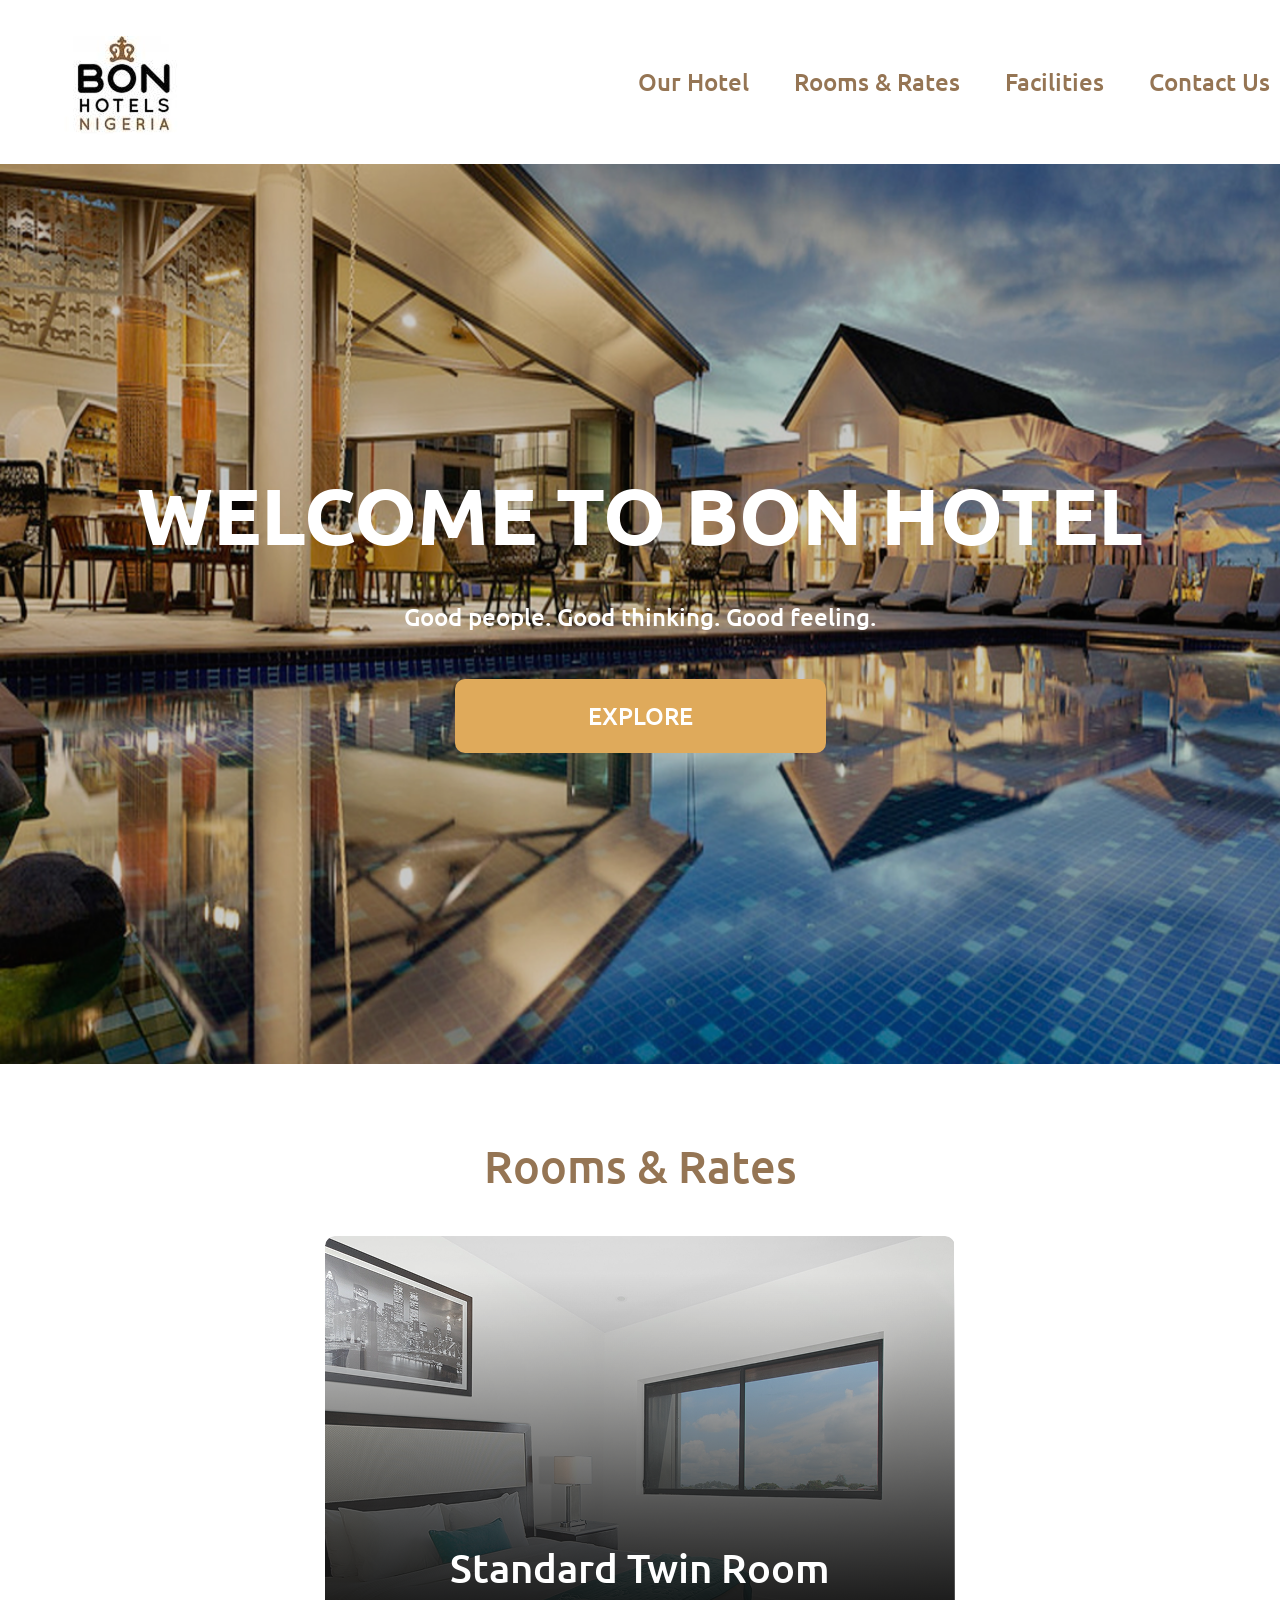
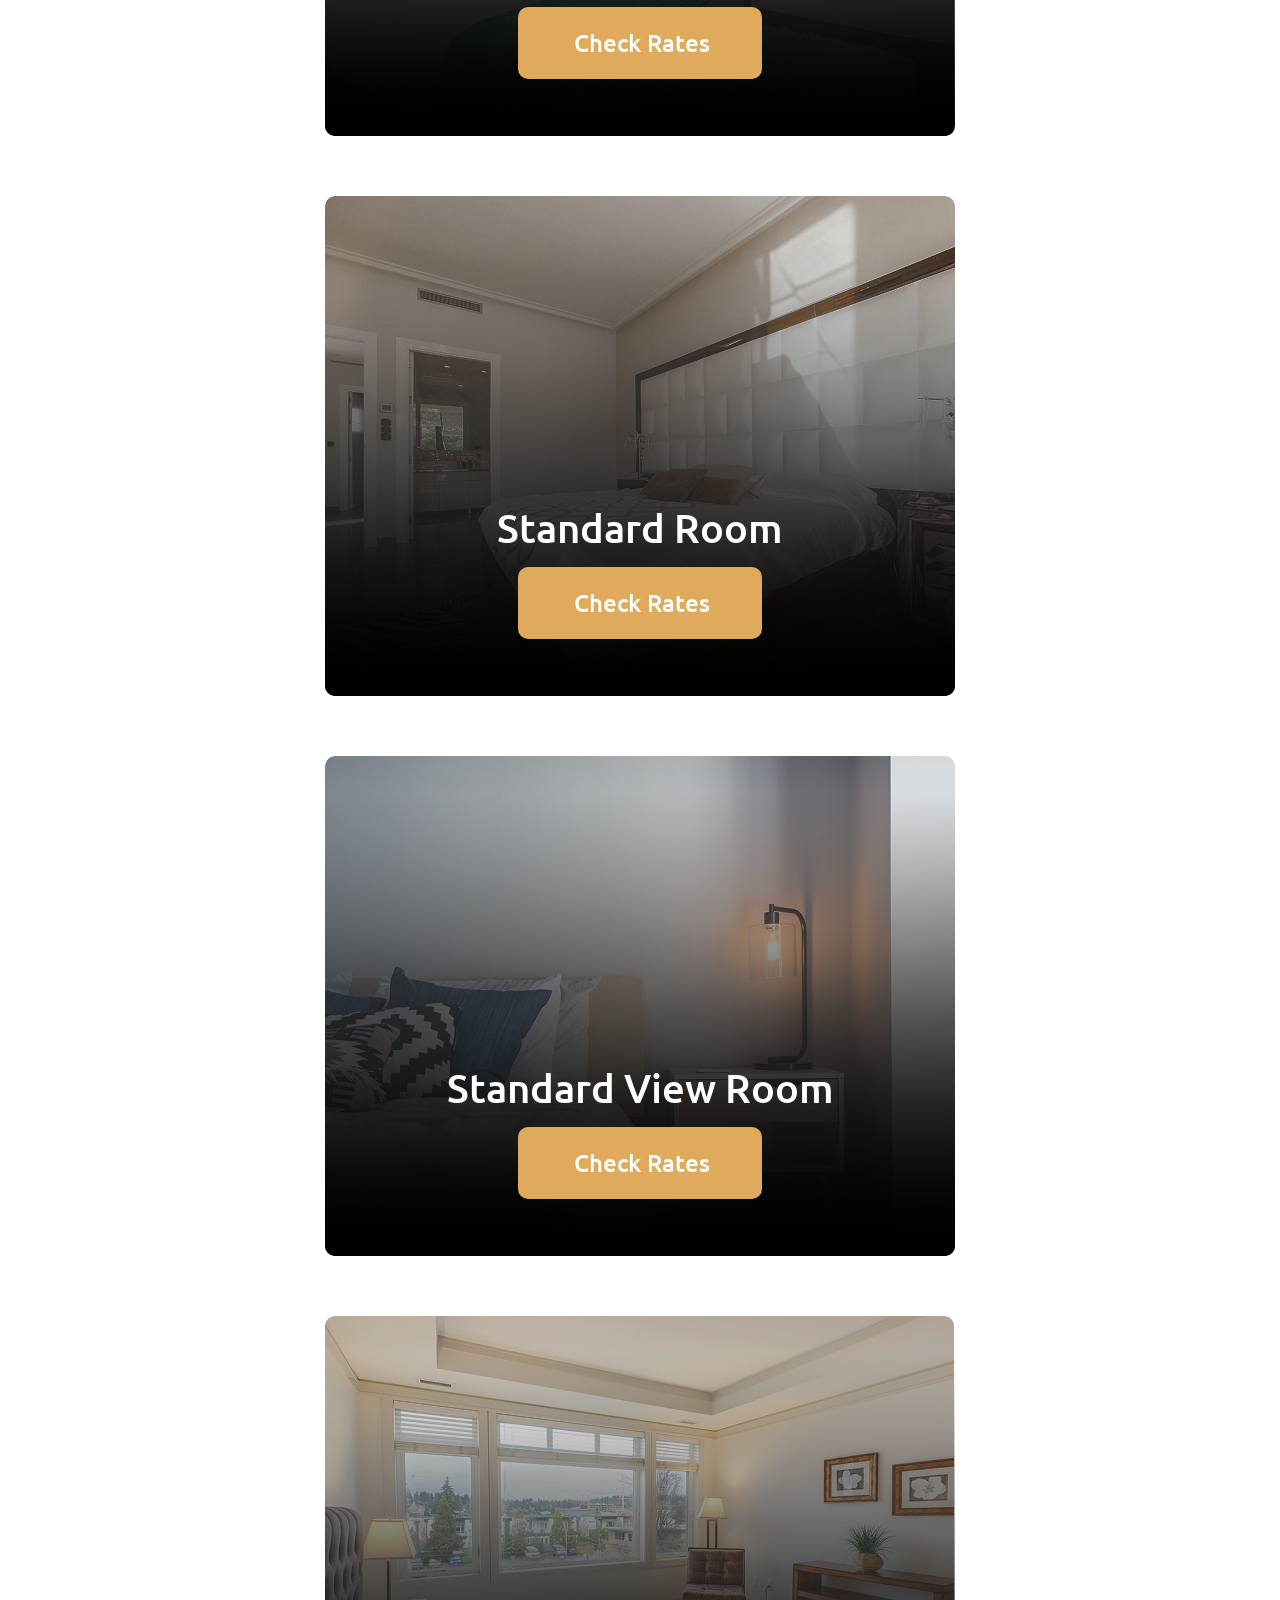
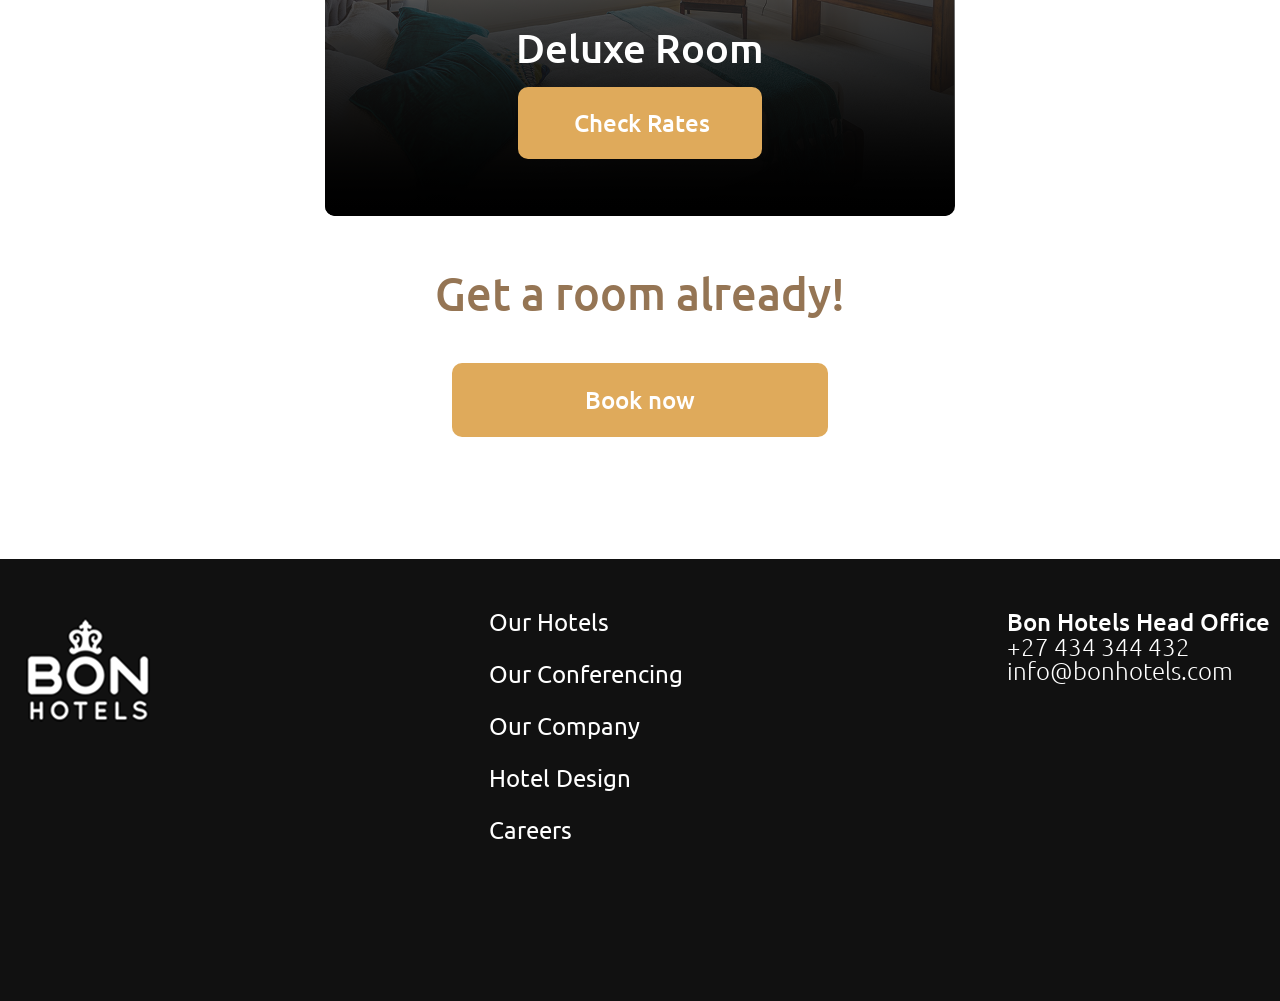
<file: assets/index.html>
<!DOCTYPE html>
<html lang="en">
<head>
    <meta charset="UTF-8">
    <meta name="viewport" content="width=device-width, initial-scale=1.0">
    <title>Bon Hotel</title>
    <link rel="stylesheet" href="style.css">
    <link rel="preconnect" href="https://fonts.googleapis.com">
    <link rel="preconnect" href="https://fonts.gstatic.com" crossorigin>
    <link href="https://fonts.googleapis.com/css2?family=Ubuntu:ital,wght@0,300;0,400;0,500;0,700;1,300;1,400;1,500;1,700&display=swap" rel="stylesheet">
</head>
<body>
    <header class="header">
         <div class="container">
            <div class="header-flex">
            <img src="images/logo.png" alt="Logo">
            <nav class="navigation">
                <a href="index.html#first-section" class="nav-link">Our Hotel </a>
                <a href="index.html#second-section" class="nav-link">Rooms & Rates</a>
                <a href="index.html#third-section" class="nav-link">Facilities</a>
                <a href="newspage.html" class="nav-link">Contact Us</a>
            </nav>
            </div>
          
         </div>
    </header>
    <main>
          <section class="first-section" id="first-section">
            <div class="first-section-content">
                <h1 class="main-title">WELCOME TO BON HOTEL</h1>
                <p class="description">Good people. Good thinking. Good feeling.</p>
                <a href="#" class="button" >
                    EXPLORE
                </a>
            </div>
           
          </section>
          <section class="second-section" id="second-section">
            <div class="container">

            </div>
            <h2 class="secondary-title">
                Rooms & Rates
            </h2>
            <div class="rooms-gallery">
                <div class="rooms-card">
                    <div class="overlay"></div>
                    <img src="images/image1.png" alt="image1">
                    <div class="cards-content">
                        <h3 class="card-title">Standard Twin Room</h3>
                        <a href="#" class="button button-small">
                            Check Rates
                        </a>
                    </div>
                </div>
                        <div class="rooms-card">
                    <div class="overlay"></div>
                    <img src="images/image2.png" alt="image1">
                    <div class="cards-content">
                        <h3 class="card-title">Standard Room</h3>
                        <a href="#" class="button button-small">
                            Check Rates
                        </a>
                    </div>
                </div>
                        <div class="rooms-card">
                    <div class="overlay"></div>
                    <img src="images/image3.png" alt="image1">
                    <div class="cards-content">
                        <h3 class="card-title">Standard View Room</h3>
                        <a href="#" class="button button-small">
                            Check Rates
                        </a>
                    </div>
                </div>
                        <div class="rooms-card">
                    <div class="overlay"></div>
                    <img src="images/image4.png" alt="image1">
                    <div class="cards-content">
                        <h3 class="card-title">Deluxe Room</h3>
                        <a href="#" class="button button-small">
                            Check Rates
                        </a>
                    </div>
                </div>
            </div>

          </section>
          <section class="third-section" id="third-section">
            <div class="container">
                <div class="contact-us">
                    <h2 class="secondary-title">
                        Get a room already!
                    </h2>
                    <a href="#" class="button">Book now</a>
                </div>
            </div>
          </section>
    </main>
    <footer>
        <div class="container">
            <div class="footer-content">
                <img src="images/footer logo.png" alt="">
                <nav class="footer-navigation">
                    <a href="#" class="footer-nav-links">Our Hotels</a>
                    <a href="#" class="footer-nav-links">Our Conferencing</a>
                    <a href="#" class="footer-nav-links">Our Company</a>
                    <a href="#" class="footer-nav-links">Hotel Design</a>
                    <a href="#" class="footer-nav-links">Careers</a>

                </nav>
                <div class="footer-text">
                     <p >
                        Bon Hotels Head Office
                    </p>
                    <a href="tel:+27 434 344 432">+27 434 344 432</a>
                    <a href="mailto:info@bonhotels.com">info@bonhotels.com</a>
                </div>
             
            </div>
        </div>
  
    </footer>
</body>
</html>
</file>
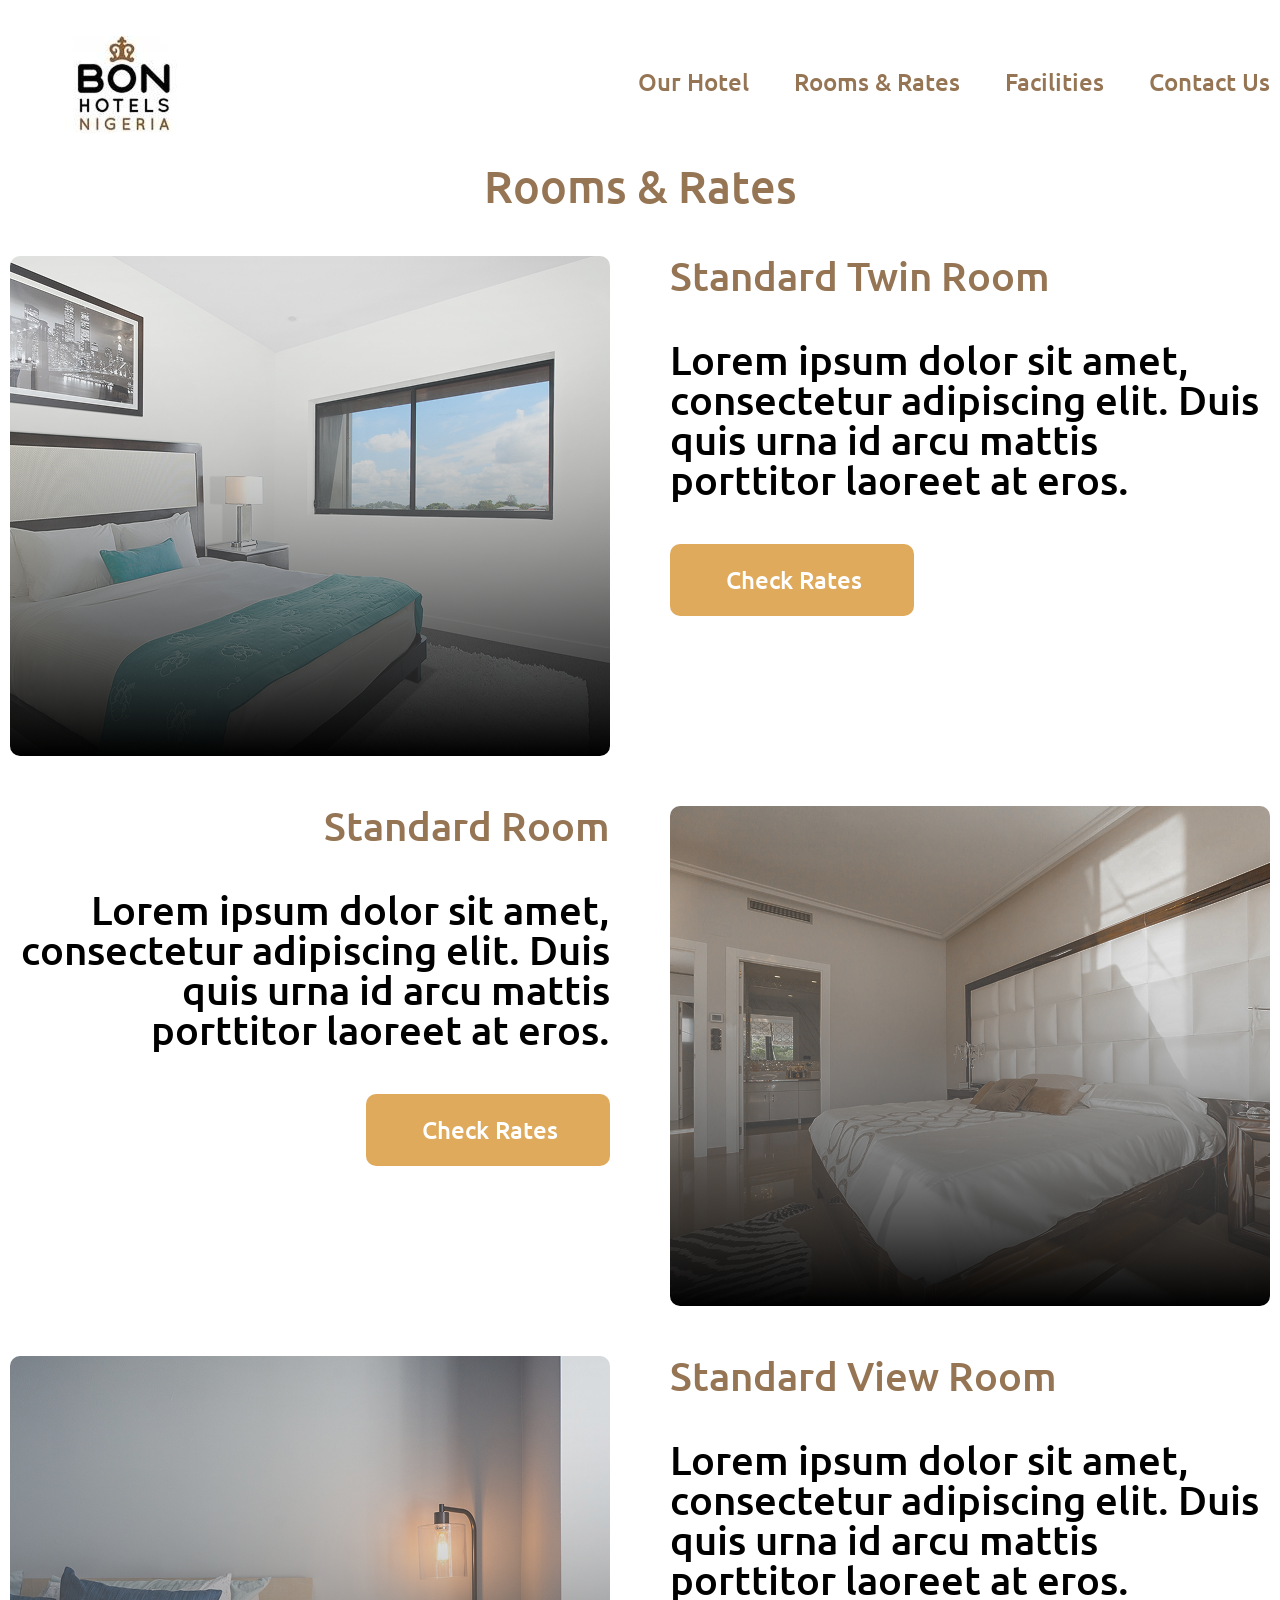
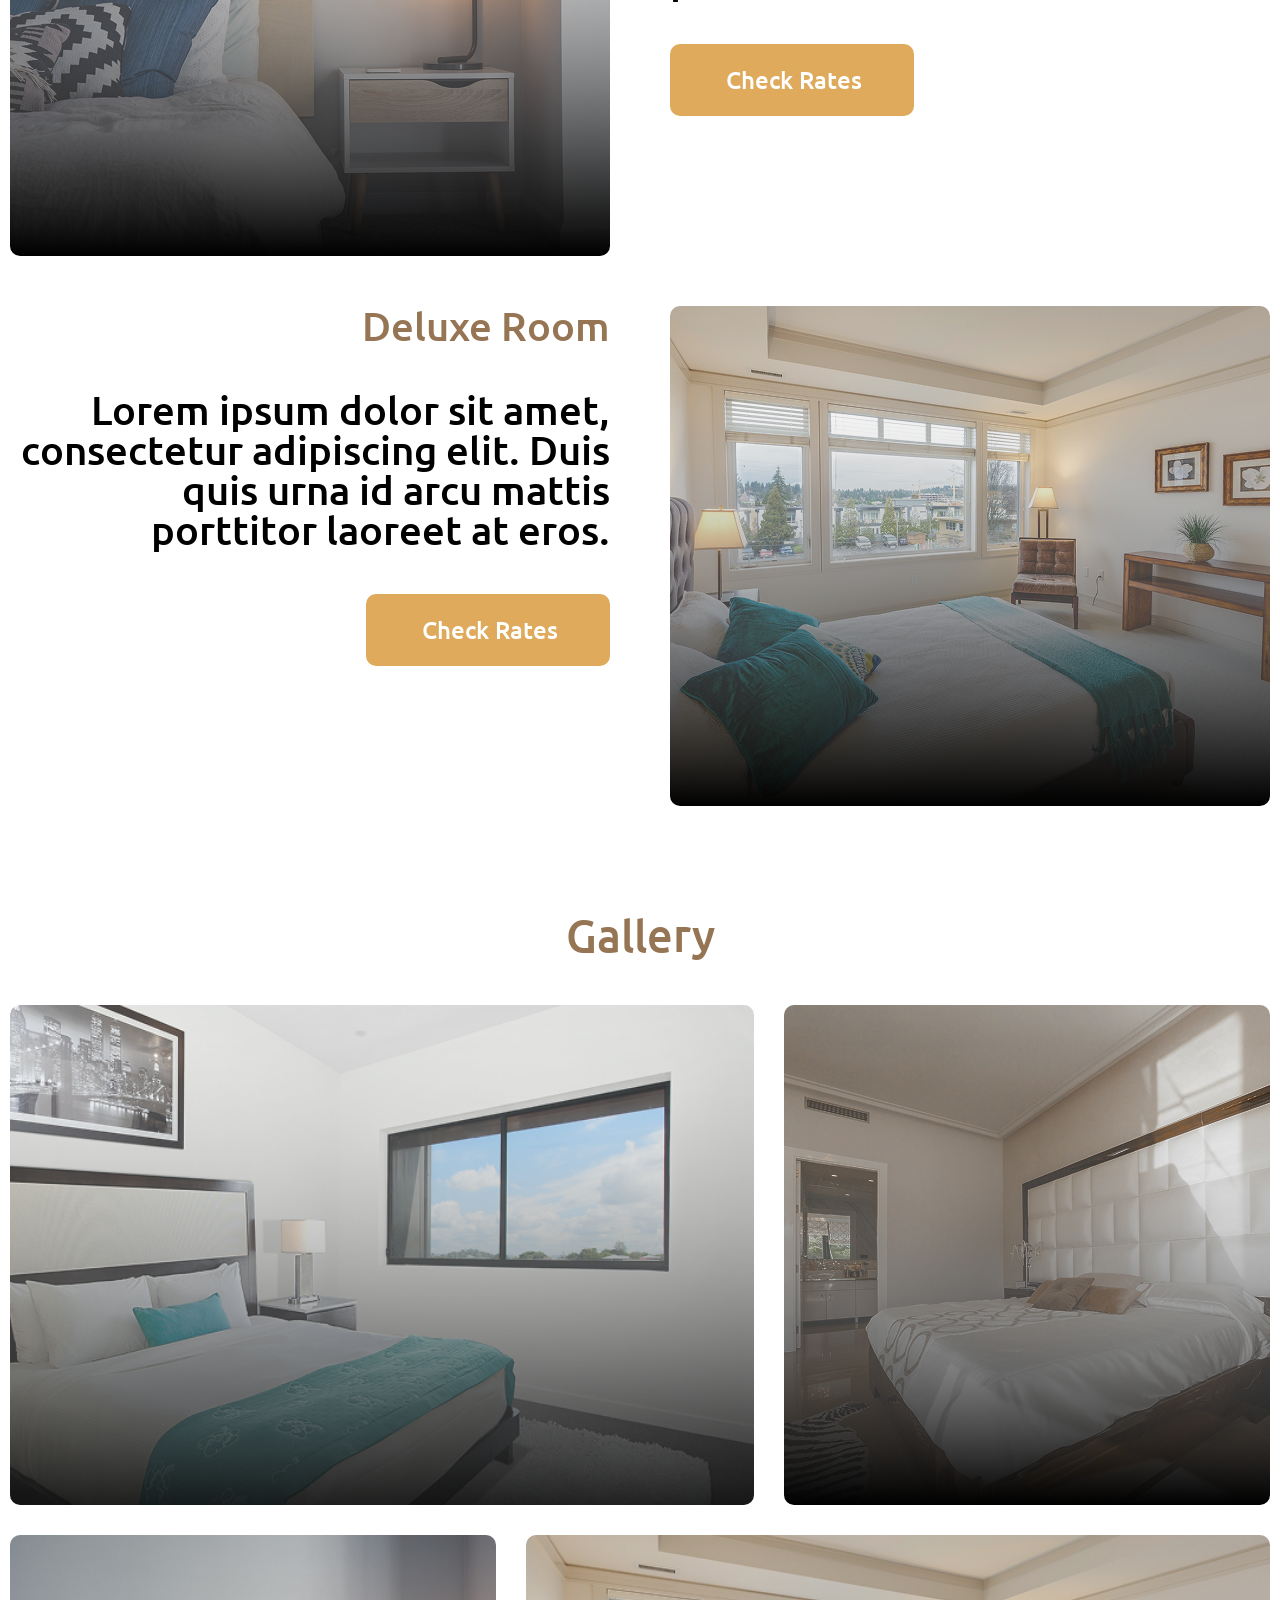
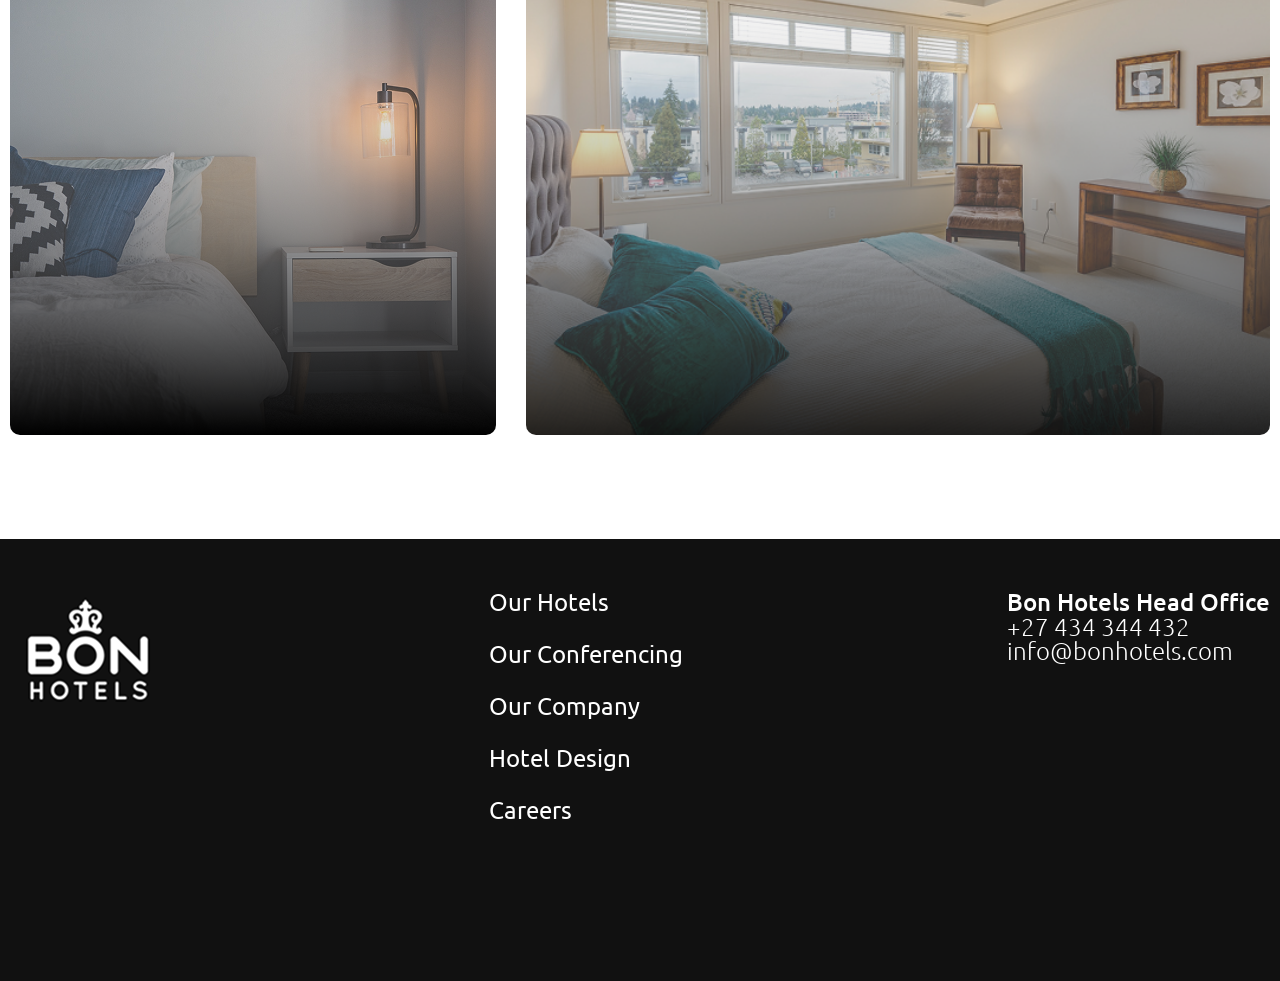
<file: assets/newspage.html>
<!DOCTYPE html>
<html lang="en">
<head>
    <meta charset="UTF-8">
    <meta name="viewport" content="width=device-width, initial-scale=1.0">
    <title>News Page</title>
    <link rel="stylesheet" href="style.css">
    <link rel="preconnect" href="https://fonts.googleapis.com">
    <link rel="preconnect" href="https://fonts.gstatic.com" crossorigin>
    <link href="https://fonts.googleapis.com/css2?family=Ubuntu:ital,wght@0,300;0,400;0,500;0,700;1,300;1,400;1,500;1,700&display=swap" rel="stylesheet">
</head>
<body>
    <header class="header">
         <div class="container">
            <div class="header-flex">
            <img src="images/logo.png" alt="Logo">
            <nav class="navigation">
                <a href="index.html#first-section" class="nav-link">Our Hotel </a>
                <a href="index.html#second-section" class="nav-link">Rooms & Rates</a>
                <a href="index.html#third-section" class="nav-link">Facilities</a>
                <a href="newspage.html#" class="nav-link">Contact Us</a>
            </nav>
            </div>
          
         </div>
    </header>
    <main>
        <section class="news-first-section">
            <div class="container">
                <h2 class="secondary-title">
                   Rooms & Rates
                </h2>
                <div class="news-list">
                    <div class="news-card">
                        <img src="images/image1.png" alt="image">
                        <div class="news-card-content">
                            <h2>Standard Twin Room</h2>
                            <p>Lorem ipsum dolor sit amet, consectetur adipiscing elit. Duis quis urna id arcu mattis porttitor laoreet at eros.</p>
                            <a href="#" class="button button-small">
                                Check Rates
                            </a>
                        </div>
                    
                    </div>
                      <div class="news-card">
                        <img src="images/image2.png" alt="image">
                        <div class="news-card-content">
                            <h2>Standard Room</h2>
                            <p>Lorem ipsum dolor sit amet, consectetur adipiscing elit. Duis quis urna id arcu mattis porttitor laoreet at eros.</p>
                            <a href="#" class="button button-small">
                                Check Rates
                            </a>
                        </div>
                    
                    </div>
                      <div class="news-card">
                        <img src="images/image3.png" alt="image">
                        <div class="news-card-content">
                            <h2>Standard View Room</h2>
                            <p>Lorem ipsum dolor sit amet, consectetur adipiscing elit. Duis quis urna id arcu mattis porttitor laoreet at eros.</p>
                            <a href="#" class="button button-small">
                                Check Rates
                            </a>
                        </div>
                    
                    </div>
                      <div class="news-card">
                        <img src="images/image4.png" alt="image">
                        <div class="news-card-content">
                            <h2>Deluxe Room </h2>
                            <p>Lorem ipsum dolor sit amet, consectetur adipiscing elit. Duis quis urna id arcu mattis porttitor laoreet at eros.</p>
                            <a href="#" class="button button-small">
                                Check Rates
                            </a>
                        </div>
                    
                    </div>
                </div>
            </div>
          
        </section>
        <section class="news-second-section">
            <div class="container">
                <h2 class="secondary-title">Gallery</h2>
                <div class="gallery-grid">
                    <img src="images/image1.png" alt="">
                    <img src="images/image2.png" alt="">
                    <img src="images/image3.png" alt="">
                    <img src="images/image4.png" alt="">
                    
                </div>
            </div>
             
        </section>
    </main>
    <footer>
        <div class="container">
            <div class="footer-content">
                <img src="images/footer logo.png" alt="">
                <nav class="footer-navigation">
                    <a href="#" class="footer-nav-links">Our Hotels</a>
                    <a href="#" class="footer-nav-links">Our Conferencing</a>
                    <a href="#" class="footer-nav-links">Our Company</a>
                    <a href="#" class="footer-nav-links">Hotel Design</a>
                    <a href="#" class="footer-nav-links">Careers</a>

                </nav>
                <div class="footer-text">
                     <p >
                        Bon Hotels Head Office
                    </p>
                    <a href="tel:+27 434 344 432">+27 434 344 432</a>
                    <a href="mailto:info@bonhotels.com">info@bonhotels.com</a>
                </div>
             
            </div>
        </div>
  
    </footer>
</body>
</file>
<file: assets/style.css>
*{
    margin: 0;
    padding: 0;
    box-sizing: border-box;
}
h1{font-family: 'ubuntu' , sans-serif;}
.container{
    max-width: 1340px;
    margin: 0 auto;
    padding: 0 10px;
}
.header-flex{
    display: flex;
    align-items: center;
    justify-content: space-between;
    padding-top: 18px;
    padding-bottom: 18px;
}
.nav-link{
    width: 653;
    height: 28;
    opacity: 1;
    top: 54px;
    left: 680px;
    font-family: 'Ubuntu';
    font-weight: 500;
    font-size: 24px;
    line-height: 100%;
    letter-spacing: 0%;
    color:#957554;
    text-decoration: none;
}
.nav-link:hover{ 
    color: black;
    transition: 0.3;
}
.navigation{
    display: flex;
    gap: 45px;
}
.first-section{
    background-image: url(images/main.png);
    height: 100vh;
    background-repeat: no-repeat;
    background-size: cover;
    margin-bottom: 80px;
}
.first-section-content{
    display: flex;
    flex-direction: column;
    justify-content: center;
    align-items: center;
    height: 100%;
    gap: 50px;
}
.main-title{
    font-family: 'ubuntu' sans-serif;
    width: 1010;
    height: 92;
    opacity: 1;
    top: 380px;
    left: 258px;
    font-weight: 700;
    font-size: 80px;
    line-height: 100%;
    letter-spacing: 0%;
    color: #FFFFFF;

}
.description,
.button,
.footer-nav-links,
.footer-text a,
.footer-text p{
    width: 473.99998834930443;
    height: 27.99999931177326;
    opacity: 1;
    top: 520.07px;
    left: 484.95px;
    font-family: 'Ubuntu';
    font-weight: 500;
    font-size: 24px;
    line-height: 100%;
    letter-spacing: 0%;
    color: #FFFFFF;

}
.button{
    text-decoration: none;
    background-color:  #DFAA5B;
    padding: 25px 133px;
    border-radius: 10px;
}
.secondary-title{
    width: 312;
    height: 52;
    opacity: 1;
    top: 1008px;
    left: 565px;
    font-family: 'Ubuntu';
    font-weight: 500;
    font-size: 45px;
    line-height: 100%;
    letter-spacing: 0%;
    color: #957554;
    text-align: center;
    margin-bottom: 47px;
}
.rooms-card{
    width: 630px;
    height: 500px;
    border-radius: 10px;
    overflow: hidden;
    position: relative;

}
.image-card > img {
    width: 100%;
    height: 100%;
    object-fit: cover;
}
.cards-content{
    position: absolute;
    left: 0;
    bottom: 57px;
    display: flex;
    flex-direction: column;
    gap: 19px;
    align-items: center;
    width: 100%;
}
.card-title{
    color:  #FFFFFF;
    font-family: Ubuntu;
    font-weight: 500;
    font-size: 40px;
    line-height: 100%;
    letter-spacing: 0%;

}
.button.button-small{
    padding: 24px 52px 24px 56px;

}
.overlay{
   background: linear-gradient(180deg, rgba(255, 255, 255, 0) 7.48%, #000000 100%);
 position: absolute;
 top: 0;
 bottom: 0;
 left: 0;
 right: 0;
}
.rooms-gallery{
    display: flex;
    gap: 60px;
    flex-wrap: wrap;
    justify-content: center;
}
.second-section{
    margin-bottom: 55px ;
}
.contact-us{
    display: flex;
    flex-direction: column;
    align-items: center;
    justify-content: center;
}
.third-section{
    margin-bottom: 122px;
}
footer{
    background-color:#111111;
    padding: 51px 0 159px;

}
.footer-content{
    display: flex;
    justify-content: space-between;
}
.footer-navigation{
    display: flex;
    flex-direction: column;
    gap: 28px;
}
.footer-nav-links{
    font-weight: 400;
    text-decoration: none;
}
.footer-nav-links:hover,
.footer-text a:hover{
   color:  #DFAA5B;

}
.footer-text a{
    display: block;
    font-weight: 300;
    text-decoration: none;
}
.footer-content img{
    width: 154px;
    height: 126px;
    object-fit: cover;
}
html{
    scroll-behavior: smooth;
}
.news-card{
    display: grid;
    grid-template-columns: 1fr 1fr;
    gap: 60px;
    grid-template-rows: 500px;
    margin-bottom: 50px;
}
.news-card img{
    width: 100%;
    height: 100%;
    object-fit: cover;
    border-radius: 10px;
}
.news-card-content{
    display: flex;
    flex-direction: column;
    justify-content: flex-start;
    align-items: baseline;
    gap: 44px;

}
.news-card-content h2{
    width: 630;
    height: 46;
    opacity: 1;
    top: 271px;
    left: 750px;
    font-family: Ubuntu;
    font-weight: 500;
    font-size: 40px;
    line-height: 100%;
    letter-spacing: 0%;
    color: #957554;
}
.news-card-content p{
    width: 630;
    height: 186;
    opacity: 1;
    top: 361px;
    left: 750px;
    font-family: Ubuntu;
    font-weight: 500;
    font-style: Medium;
    font-size: 40px;
    line-height: 100%;
    letter-spacing: 0%;
}
.news-card:nth-child(2n) img{
    order: 1;
}
.news-card:nth-child(2n) .news-card-content{
    align-items: end;
}
.news-card:nth-child(2n) .news-card-content p{
    text-align: right;
}
.news-card:last-child{
    margin-bottom: 107px;
}
.gallery-grid{
    display: grid;
    grid-template-columns: repeat(5, 1fr);
    grid-template-rows:repeat(2, 500px);
    gap: 30px;
    margin-bottom: 104px;
}
.gallery-grid img{
    width: 100%;
    height: 100%;
    object-fit: cover;
    border-radius: 10px;
    transition: all 0.3s;
}
.gallery-grid img:first-child{
    grid-area: 1/1/2/4;
}
.gallery-grid img:nth-child(2){
    grid-area: 1/4/2/6;
}
.gallery-grid img:nth-child(3){
    grid-area: 2/1/3/3;
}
.gallery-grid img:nth-child(4){
    grid-area: 2/3/3/6;
}
.gallery-grid img:hover{
 transform: scale(1.5);
}
</file>
